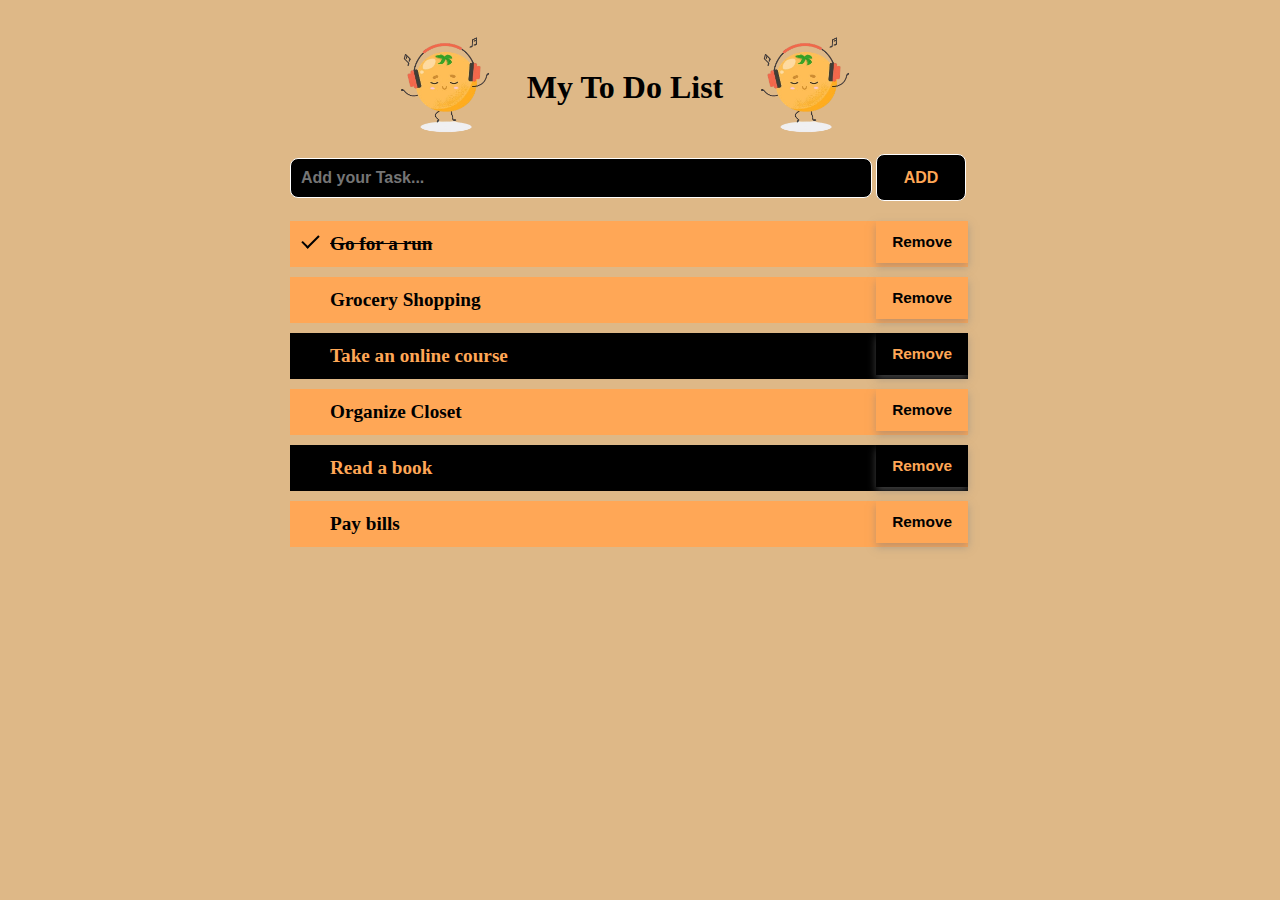
<file: index.html>
<!DOCTYPE html>
<html lang="en">
  <head>
    <meta charset="UTF-8" />
    <meta name="viewport" content="width=device-width, initial-scale=1.0" />
    <title>Todo list</title>
    <link rel="stylesheet" href="todo.css" />
  </head>
  <body>
    <div class="todoWrapper">
      <div class="header">
        <div class="image">
          <img src="media/character.png" alt="entertainment" id="image1" />
        </div>
        <h1>My To Do List</h1>
        <div class="image">
          <img src="media/character.png" alt="entertainment" id="image2" />
        </div>
      </div>

      <form id="form" class="todoForm" onsubmit="newElement(event)">
        <label for="addTodo">
          <input
            type="text"
            name="addTodo"
            id="addTodo"
            placeholder="Add your Task..."
          />
          <button onclick="newElement(event)" class="addButton">ADD</button>
        </label>
      </form>
      <ul id="todoList">
        <li class="checked">Go for a run</li>
        <li>Grocery Shopping</li>
        <li>Take an online course</li>
        <li>Organize Closet</li>
        <li>Read a book</li>
        <li>Pay bills</li>
      </ul>
    </div>

    <script src="todo.js"></script>
  </body>
</html>
</file>
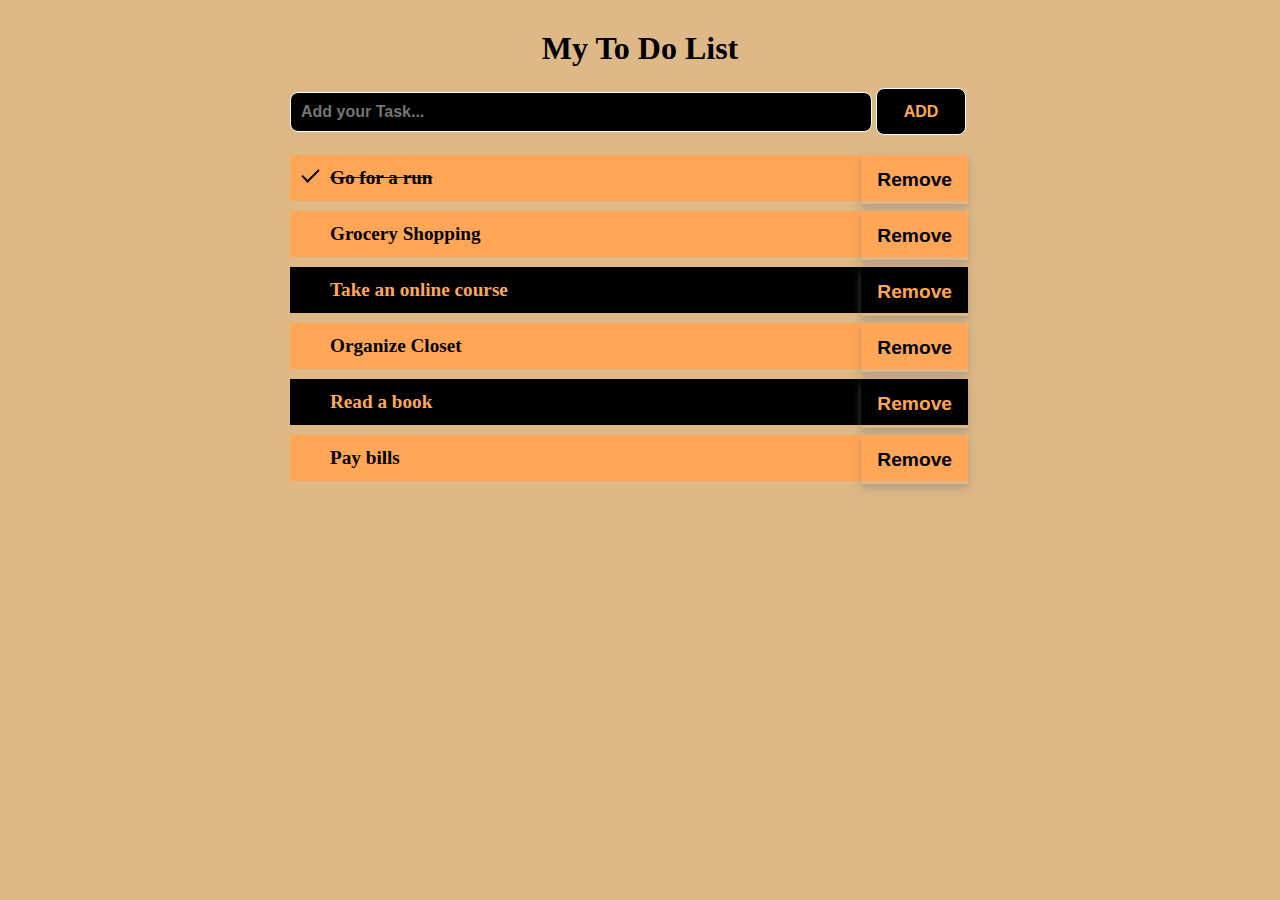
<file: html/index.html>
<!DOCTYPE html>
<html lang="en">
  <head>
    <meta charset="UTF-8" />
    <meta name="viewport" content="width=device-width, initial-scale=1.0" />
    <title>Todo list</title>
    <link rel="stylesheet" href="../css/todo.css" />
  </head>
  <body>
    
    <div class="todoWrapper">
      <h1>My To Do List</h1>
      <form id="form" class="todoForm" onsubmit="newElement(event)">
        <label for="addTodo">
          <input
            type="text"
            name="addTodo"
            id="addTodo"
            placeholder="Add your Task..."
          />
          <button onclick="newElement(event)" class="addButton">ADD</button>
        </label>
      </form>
      <ul id="todoList">
        <li class="checked">Go for a run</li>
        <li>Grocery Shopping</li>
        <li>Take an online course</li>
        <li>Organize Closet</li>
        <li>Read a book</li>
        <li>Pay bills</li>
      </ul>
    </div>
    <script src="../javascript/todo.js"></script>
  </body>
</html>
</file>
<file: todo.css>
body{
  background-color: burlywood;
}

.todoWrapper{
  max-width: 700px;
  margin: 20px auto;
}

.header{
  position: relative;
  left: 90px;
  display: flex;
  align-items: center;
  justify-content: center;
  width: 70%;
}

.header h1{
  text-align: center;
  font-weight: 900;
  margin: auto;
}

.image{
  padding: 0;
}

#image2{
  height: auto;
  width: 130px;
  animation: rotateAnimation2 3s linear infinite;
}

@keyframes rotateAnimation2 {
  0% {
    transform: rotate(0deg);
    filter: contrast(0deg);
  }
  50% {
    transform: rotate(180deg); /* Rotate halfway */
    filter: hue-rotate(180deg); /* Change color at 50% */
  }
  100% {
    transform: rotate(360deg);
    filter: hue-rotate(360deg); /* Return to the original color at 100% */
  }
}

#image1{
  height: auto;
  width: 130px;
  animation: rotateAnimation1 3s linear infinite;
}

@keyframes rotateAnimation1 {
  0% {
    transform: rotate(0deg);
    filter: contrast(0deg);
  }
  50% {
    transform: rotate(-180deg); /* Rotate halfway */
    filter: hue-rotate(-180deg); /* Change color at 50% */
  }
  100% {
    transform: rotate(-360deg);
    filter: hue-rotate(-360deg); /* Return to the original color at 100% */
  }
}

.addButton{
  background-color: #000;
  color: #FFA756;
  border: none;
  border-radius: 8px;
  font-size: 1em;
  font-weight: 900;
  line-height: 25px;
  width: 90px;
  padding: 10px 16px;
  cursor: pointer;
  border: 1px solid #fff;
  transition: 0.3s;
}

.addButton:active{
  border-color: #FFA756;
  background: none;
  color: black;
}

.addButton:hover{
  background-color: #fcd5b0;
  border: 3px solid #fff;
}

input{
  padding: 10px;
  border: 1px solid black;
  border-radius: 8px;
  width: 80%;
  font-size: 1em;
  font-weight: 900;
  color: #FFA756;
  background-color: #000;
  border: 1px solid #fff;
}

input:hover{
  border: 3px solid #fff;
}

ul{
  margin: 0;
  margin-top: 20px;
  padding: 0;
}

ul li{
  cursor: pointer;
  position: relative;
  padding: 12px 8px 12px 40px;
  list-style-type: none;
  background: #FFA756;
  font-size: 1.2em;
  font-weight: 900;
  transition: 0.2s;
  margin-top: 10px;
  max-width: 90%;
  word-wrap: break-word;

  /* make the list items unselectable */
  -webkit-user-select: none;
  -moz-user-select: none;
  -ms-user-select: none;
  user-select: none;
}

ul li:nth-child(odd){
  background: #000;
  color: #FFA756;
}

ul li:hover{
  background: #fcd5b0;
  color: #000;
  border: 2px solid #000;
}

ul li.checked{
  background: #FFA756;
  color: #000;
  text-decoration: line-through;
  animation: shake 0.5s ease-out;
}

ul li.checked::before{
  content: '';
  position: absolute;
  border-color: #000;
  border-style: solid;
  border-width: 0 2px 2px 0;
  top: 10px;
  left: 16px;
  transform: rotate(45deg);
  height: 15px;
  width: 7px;
}

.remove{
  box-shadow: 0 4px 8px rgba(128, 128, 128, 0.5);
  padding: 12px 16px 12px 16px;
  background: inherit;
  position: absolute;
  right: 0;
  top: 0;
  cursor: pointer;
  color: inherit;
  border: none;
  font-size: .8em;
  font-weight: 700;
  transition: 0.3s;
}

.remove:hover{
  background-color: #000;
  color: #fcd5b0;
  border-radius: 20px;
}


@keyframes bounce-in {
  0%{
    opacity: 0;
    transform: translateY(-50px);
  }
  20%{
    opacity: 0.2;
    transform: translateY(-40px);
  }
  40% {
    opacity: 0.4;
    transform: translateY(-30px);
  }
  60% {
    opacity: 0.6;
    transform: translateY(-20px);
  }
  80% {
    opacity: 0.8;
    transform: translateY(-10px);
  }
  100% {
    opacity: 1;
    transform: translateY(0);
  }
}

.bounce-in{
  animation: bounce-in 0.8s ease-in-out;
}

@keyframes shake{
  0%, 100%{
    transform: translateX(0);
  }
  25%, 75% {
    transform: translateX(-5px);
  }
  50% {
    transform: translateX(5px);
  }
}


@media (max-width: 480px){
  .header{
    display: flex;
    justify-content: space-between;
    position: relative;
    margin: 0;
    left: 12px;
    width: 90%;
  }
  
  .header h1{
    font-size: 1em;
    font-weight: 900;
  }
  
  .image{
    padding: 0;
    margin: 0;
  }
  
  #image1{
    height: auto;
    width: 80px;
  }

  #image2{
    height: auto;
    width: 80px;
  }


  input{
    padding: 8px;
    width: 60%;
    font-size: .7em;
  }

  .addButton{
    font-size: .7em;
    line-height: 15px;
    width: 70px;
    padding: 8px 16px;
  }

  .todoForm{
    text-align: center;
  }

  ul{
    margin: 0;
    margin-top: 20px;
    padding: 0;
  }
  
  ul li{
    font-size: .8em;
    max-width: 90%;
    padding-left: 21px;
    word-wrap: break-word;
  }

  ul li.checked::before{
    top: 9px;
    left: 9px;
    height: 10px;
    width: 4px;
  }

  .remove{
    line-height: 15px;
    width: 35%;
    padding-right: 10px;
  }
  
}
</file>
<file: css/todo.css>
body{
  background-color: burlywood;
}

.todoWrapper{
  max-width: 700px;
  margin: 30px auto;
}

.todoWrapper h1{
  text-align: center;
  font-weight: 900;
}

.addButton{
  background-color: #000;
  color: #FFA756;
  border: none;
  border-radius: 8px;
  font-size: 1em;
  font-weight: 900;
  line-height: 25px;
  width: 90px;
  padding: 10px 16px;
  cursor: pointer;
  border: 1px solid #fff;
  transition: 0.3s;
}

.addButton:active{
  border-color: #FFA756;
  background: none;
  color: black;
}

.addButton:hover{
  background-color: #fcd5b0;
  border: 3px solid #fff;
}

input{
  padding: 10px;
  border: 1px solid black;
  border-radius: 8px;
  width: 80%;
  font-size: 1em;
  font-weight: 900;
  color: #FFA756;
  background-color: #000;
  border: 1px solid #fff;
}

input:hover{
  border: 3px solid #fff;
}

ul{
  margin: 0;
  margin-top: 20px;
  padding: 0;
}

ul li{
  cursor: pointer;
  position: relative;
  padding: 12px 8px 12px 40px;
  list-style-type: none;
  background: #FFA756;
  font-size: 1.2em;
  font-weight: 900;
  transition: 0.2s;
  margin-top: 10px;
  max-width: 90%;
  word-wrap: break-word;

  /* make the list items unselectable */
  -webkit-user-select: none;
  -moz-user-select: none;
  -ms-user-select: none;
  user-select: none;
}

ul li:nth-child(odd){
  background: #000;
  color: #FFA756;
}

ul li:hover{
  background: #fcd5b0;
  color: #000;
  border: 2px solid #000;
}

ul li.checked{
  background: #FFA756;
  color: #000;
  text-decoration: line-through;
  animation: shake 0.5s ease-out;
}

ul li.checked::before{
  content: '';
  position: absolute;
  border-color: #000;
  border-style: solid;
  border-width: 0 2px 2px 0;
  top: 10px;
  left: 16px;
  transform: rotate(45deg);
  height: 15px;
  width: 7px;
}

.remove{
  box-shadow: 0 4px 8px rgba(128, 128, 128, 0.5);
  padding: 12px 16px 12px 16px;
  background: inherit;
  position: absolute;
  right: 0;
  top: 0;
  cursor: pointer;
  color: inherit;
  border: none;
  font-size: 1em;
  font-weight: 900;
  line-height: 25px;
  transition: 0.3s;
}

.remove:hover{
  background-color: #000;
  color: #fcd5b0;
  border-radius: 20px;
}

@keyframes bounce-in {
  0%{
    opacity: 0;
    transform: translateY(-50px);
  }
  20%{
    opacity: 0.2;
    transform: translateY(-40px);
  }
  40% {
    opacity: 0.4;
    transform: translateY(-30px);
  }
  60% {
    opacity: 0.6;
    transform: translateY(-20px);
  }
  80% {
    opacity: 0.8;
    transform: translateY(-10px);
  }
  100% {
    opacity: 1;
    transform: translateY(0);
  }
}

.bounce-in{
  animation: bounce-in 0.8s ease-in-out;
}

@keyframes shake{
  0%, 100%{
    transform: translateX(0);
  }
  25%, 75% {
    transform: translateX(-5px);
  }
  50% {
    transform: translateX(5px);
  }
}


@media (max-width: 480px){
  .todoWrapper h1{
    text-align: center;
    font-weight: 900;
    font-size: 1.6em;
  }


  input{
    padding: 8px;
    width: 60%;
    font-size: .7em;
  }

  .addButton{
    font-size: .7em;
    line-height: 15px;
    width: 70px;
    padding: 8px 16px;
  }

  .todoForm{
    text-align: center;
  }

  ul{
    margin: 0;
    margin-top: 20px;
    padding: 0;
  }
  
  ul li{
    font-size: .9em;
    max-width: 90%;
    padding-left: 21px;
    word-wrap: break-word;
  }

  ul li.checked::before{
    top: 9px;
    left: 9px;
    height: 10px;
    width: 4px;
  }

  .remove{
    font-size: 12px;
    line-height: 15px;
    width: 35%;
    padding-right: 10px;
    box-shadow: 0 4px 8px rgba(128, 128, 128, 0.5);
  }
  
}
</file>
